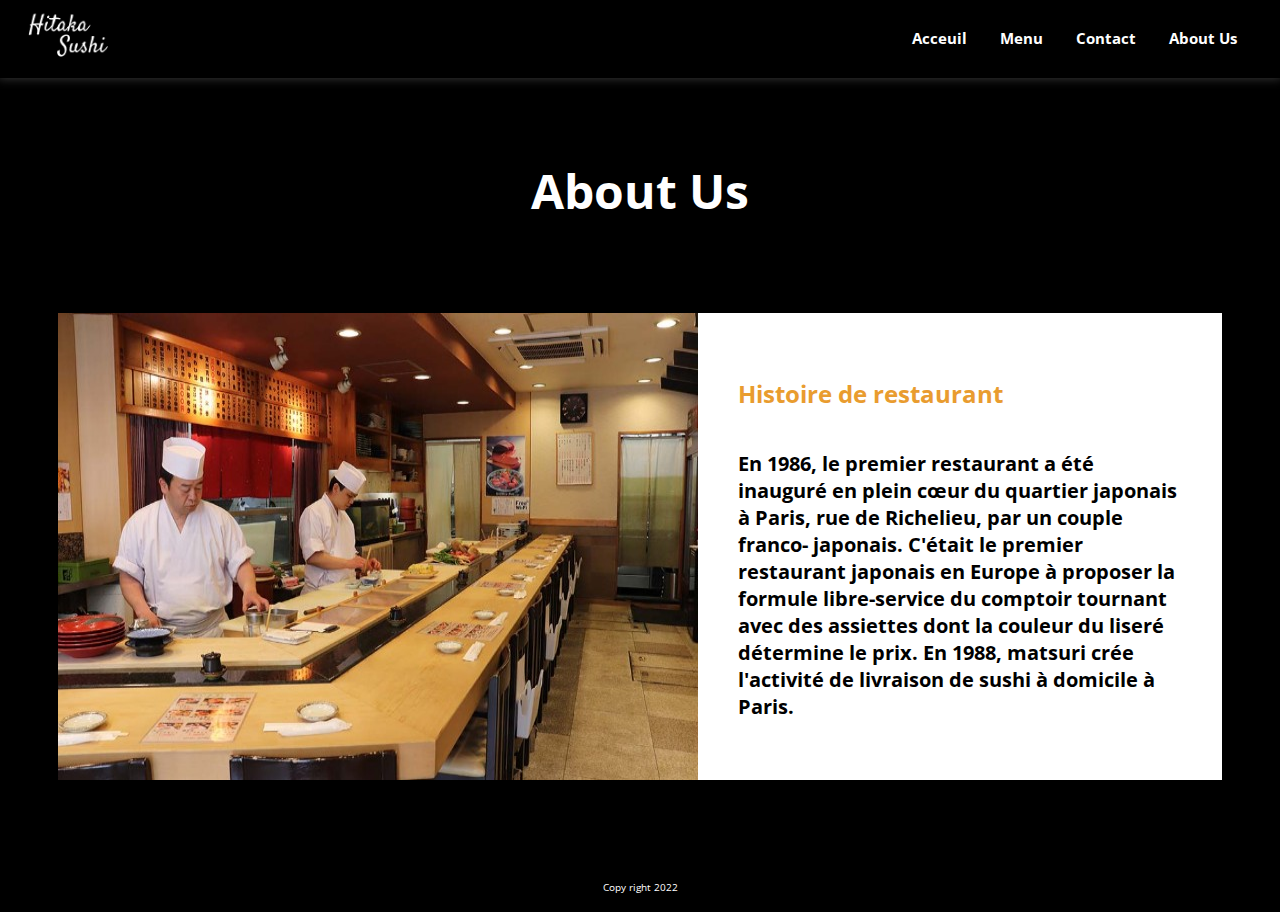
<file: AboutUs.html>
<!DOCTYPE html>
<html lang="en">
  <head>
    <meta charset="UTF-8" />
    <meta http-equiv="X-UA-Compatible" content="IE=edge" />
    <meta name="viewport" content="width=device-width, initial-scale=1.0" />
    <title>About Us | hitaka Sushi</title>
    <link rel="stylesheet" href="style.css" />
  </head>
  <body>
    <!-- DEBUT DE NAV_barre -->
    <section id="nav_barre">
      <nav>
        <div class="logo">
          <img src="images/Logo.png" />
        </div>
        <ul>
          <li><a href="index.html">Acceuil</a></li>
          <li><a href="Menu.html">Menu</a></li>
          <li><a href="Contact.html">Contact</a></li>
          <li><a href="#">About Us</a></li>
        </ul>
        <img id="Bm"src="images/Frame 5.png" alt="">
      </nav>
    </section>
    <!-- fin de nav_bare -->

    <!-- debut de About Us -->
    <section class="AboutUs">
        <h2>About Us</h2>
        <div class="class-about">
        <img src="images/sushiken_top_img.jpg" alt="">
        <div class="histoire">
            <h3>Histoire de restaurant</h3>
        <p>En 1986, le premier restaurant a été inauguré en plein cœur du quartier japonais à Paris, rue de Richelieu, par un couple franco- japonais.
            C'était le premier restaurant japonais en Europe à proposer la formule libre-service du comptoir tournant avec des assiettes dont la couleur du liseré détermine le prix. En 1988, matsuri crée l'activité de livraison de sushi à domicile à Paris.</p>
        </div>
    </div>
        </section>



    <!-- Fin de About Us -->







    <footer>
        <p>Copy right 2022</p>
      </footer>

    <!-- fin footer -->
  </body>
  <script src=""
</html>
</file>
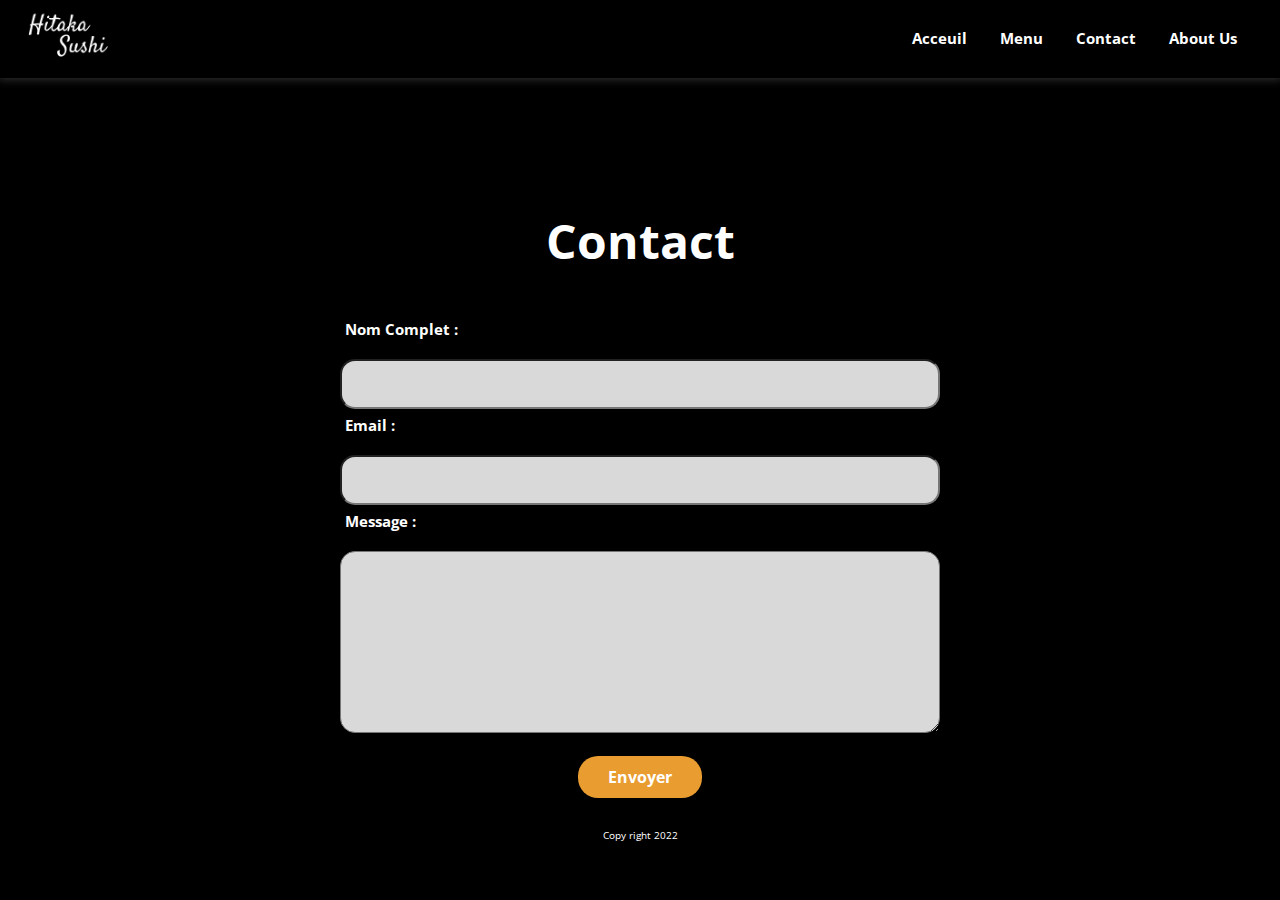
<file: Contact.html>
<!DOCTYPE html>
<html lang="en">
  <head>
    <meta charset="UTF-8" />
    <meta http-equiv="X-UA-Compatible" content="IE=edge" />
    <meta name="viewport" content="width=device-width, initial-scale=1.0" />
    <title>Contact | hitaka Sushi</title>
    <link rel="stylesheet" href="style.css" />
  </head>
  <body>
    <!-- DEBUT DE NAV_barre -->
    <section id="nav_barre">
      <nav>
        <div class="logo">
          <img src="images/Logo.png" />
        </div>
        <ul>
          <li><a href="index.html">Acceuil</a></li>
          <li><a href="Menu.html">Menu</a></li>
          <li><a href="#">Contact</a></li>
          <li><a href="AboutUs.html">About Us</a></li>
        </ul>
        <img id="Bm"src="images/Frame 5.png" alt="">
      </nav>
    </section>
    <!-- fin de nav_bare -->
    <!-- Debut de contact -->
    <section class="contact">
      <h2>Contact</h2>
      <div class="Nom-Complet">
        <label for="Nc">Nom Complet : </label><br />
        <input class="txt" type="text" id="Nc" />
      </div>
      <div class="email">
        <label for="email">Email : </label><br />
        <input class="txt" type="email" id="email" />
      </div>
      <div class="Message">
        <label for="Message">Message : </label><br />
        <textarea class="txt" name="" id="" cols="30" rows="10"></textarea>
      </div>
      <a href="#" class="btn--menu btn-contact">Envoyer</a>
    </section>

    <!-- Debut footer -->
    <footer>
      <p>Copy right 2022</p>
    </footer>

    <!-- fin footer -->
  </body>
</html>
</file>
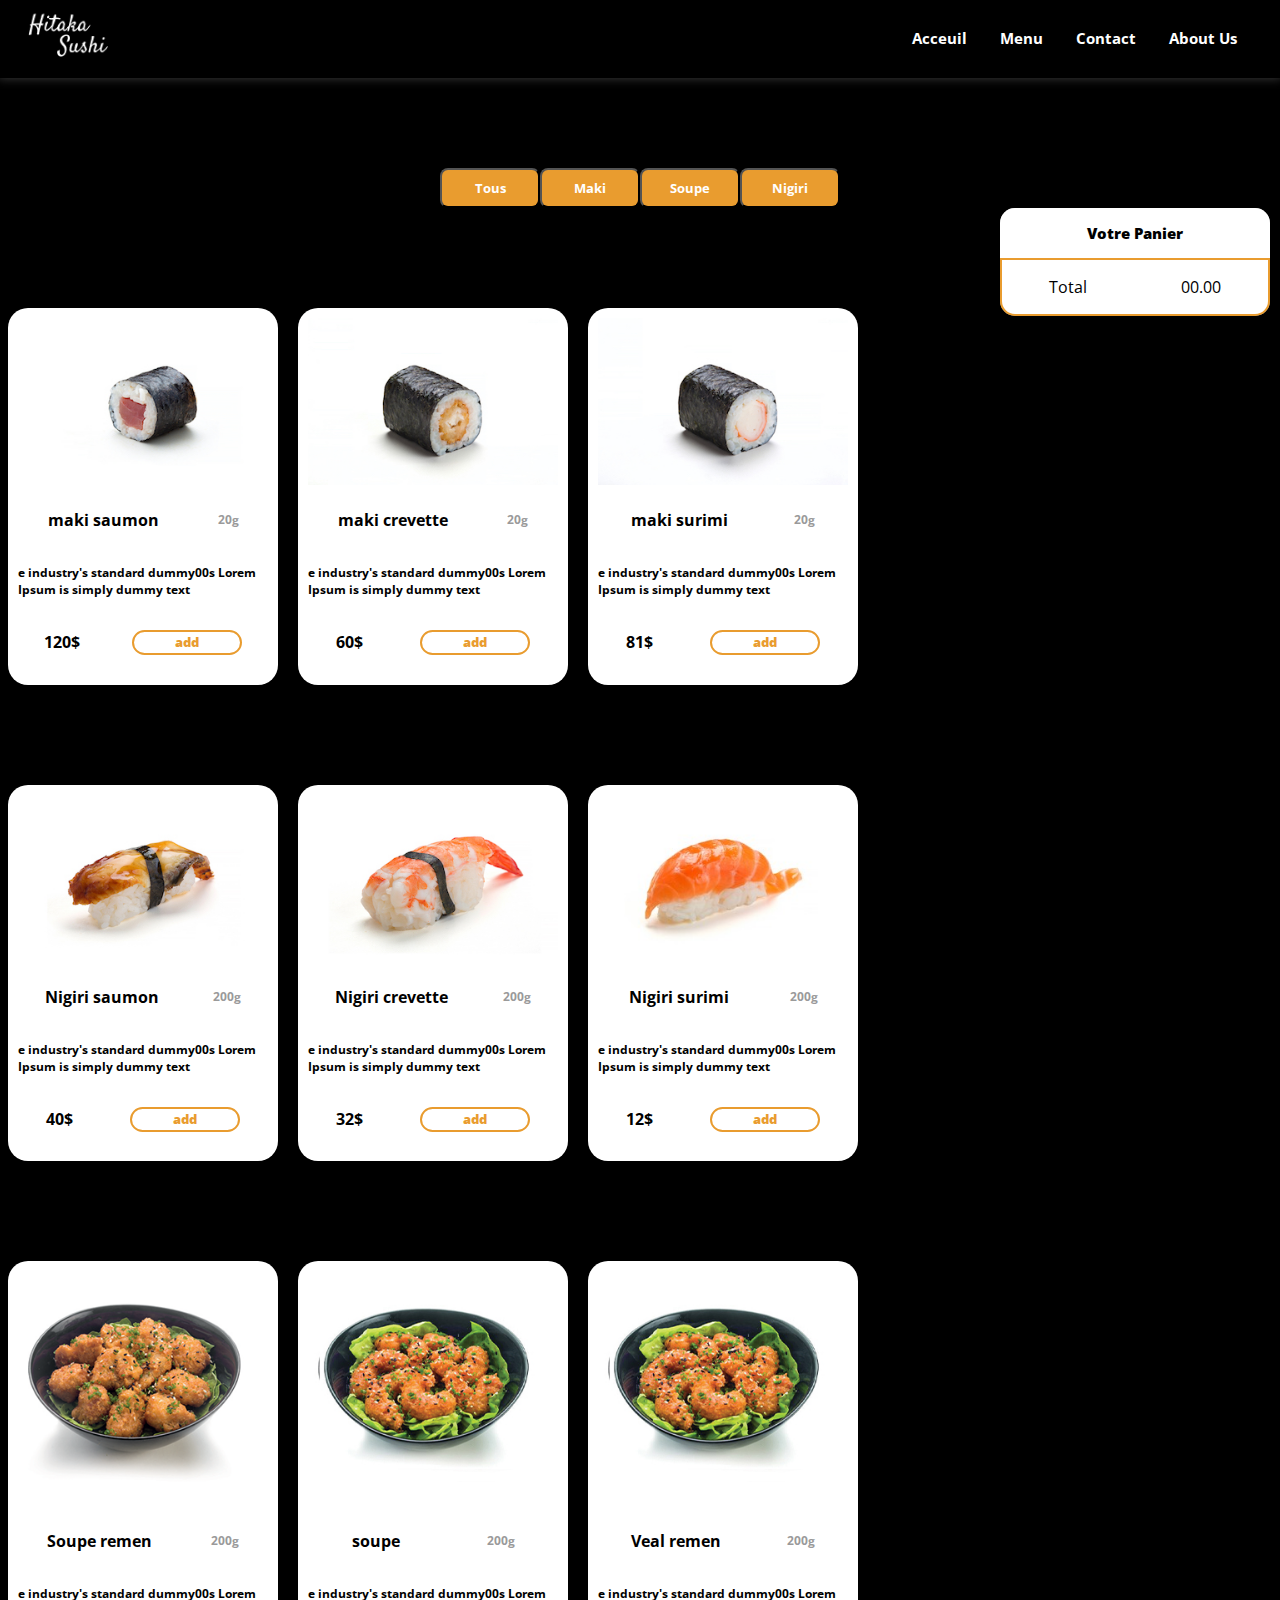
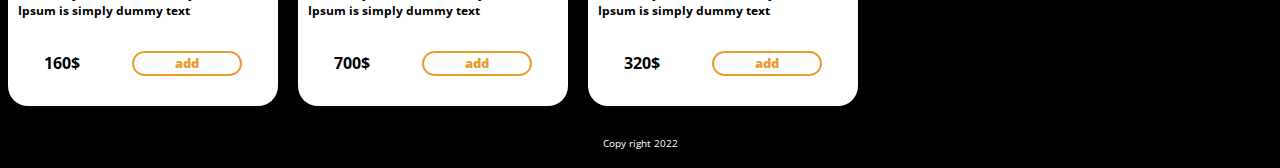
<file: Menu.html>
<!DOCTYPE html>
<html lang="en">
  <head>
    <meta charset="UTF-8" />
    <meta http-equiv="X-UA-Compatible" content="IE=edge" />
    <meta name="viewport" content="width=device-width, initial-scale=1.0" />
    <title>Menu | hitaka Sushi</title>
    <link rel="stylesheet" href="style.css" />
  </head>
  <body>
    <!-- DEBUT DE NAV_barre -->
    <section id="nav_barre">
      <nav>
        <div class="logo">
          <img src="images/Logo.png" />
        </div>
        <ul>
          <li><a href="index.html">Acceuil</a></li>
          <li><a href="#">Menu</a></li>
          <li><a href="Contact.html">Contact</a></li>
          <li><a href="AboutUs.html">About Us</a></li>
        </ul>
        <img id="Bm" src="images/Frame 5.png" alt="" />
      </nav>
    </section>
    <!-- fin de nav_bare -->
    <!-- debut de menu -->
    <section class="Menu">
      <div class="btn-categorie">
        <button id="IdTous" class="btn">Tous</button>
        <button id="IdMaki" class="btn">Maki</button>
        <button id="IdSoupe" class="btn">Soupe</button>
        <button id="IdNigiri" class="btn">Nigiri</button>
      </div>
      <div class="panier">
        <div class="titre-panier">
          <h2>Votre Panier</h2>
        </div>
        <div class="Produit">
        </div>
        <div class="Class-total">
          <p id="total">Total</p>
          <p id="TotalAchat">00.00</p>
        </div>
      </div>

      <div class="cartes Maki">
        <div class="carte maki">
          <div class="img-container">
            <img src="images/image__1607460587537488.jpg" alt="" />
          </div>
          <div class="titre">
            <h4 id="NomP1">maki saumon</h4>
            <p>20g</p>
          </div>
          <p>e industry's standard dummy00s Lorem Ipsum is simply dummy text</p>
          <div class="prix">
            <h4 id="PrixP1">120$</h4>
            <button class="btn-add" id="add">add</button>
          </div>
        </div>
        <div class="carte maki">
          <div class="img-container">
            <img src="images/maki2.jpg" alt="" />
          </div>
          <div class="titre">
            <h4>maki crevette</h4>
            <p>20g</p>
          </div>
          <p>e industry's standard dummy00s Lorem Ipsum is simply dummy text</p>
          <div class="prix">
            <h4>60$</h4>
            <button class="btn-add" id="add">add</button>
          </div>
        </div>

        <div class="carte maki">
          <div class="img-container">
            <img src="images/maki3.jpg" alt="" />
          </div>
          <div class="titre">
            <h4>maki surimi</h4>
            <p>20g</p>
          </div>
          <p>e industry's standard dummy00s Lorem Ipsum is simply dummy text</p>
          <div class="prix">
            <h4>81$</h4>
            <button class="btn-add" id="add">add</button>
          </div>
        </div>
        <!-- panier -->

        <!-- ---------- -->
      </div>
      <div class="cartes Nigiri">
        <div class="carte">
          <div class="img-container">
            <img src="images/Nigiri (1).jpg" alt="" />
          </div>
          <div class="titre">
            <h4>Nigiri saumon</h4>
            <p>200g</p>
          </div>
          <p>e industry's standard dummy00s Lorem Ipsum is simply dummy text</p>
          <div class="prix">
            <h4>40$</h4>
            <button class="btn-add" id="add">add</button>
          </div>
        </div>
        <div class="carte">
          <div class="img-container">
            <img src="images/Nigiri (2).jpg" alt="" />
          </div>
          <div class="titre">
            <h4>Nigiri crevette</h4>
            <p>200g</p>
          </div>
          <p>e industry's standard dummy00s Lorem Ipsum is simply dummy text</p>
          <div class="prix">
            <h4>32$</h4>
            <button class="btn-add" id="add">add</button>
          </div>
        </div>
        <div class="carte">
          <div class="img-container">
            <img src="images/Nigiri (3).jpg" alt="" />
          </div>
          <div class="titre">
            <h4>Nigiri surimi</h4>
            <p>200g</p>
          </div>
          <p>e industry's standard dummy00s Lorem Ipsum is simply dummy text</p>
          <div class="prix">
            <h4>12$</h4>
            <button class="btn-add" id="add">add</button>
          </div>
        </div>
      </div>
      <div class="cartes Soupe">
        <div class="carte">
          <div class="img-container">
            <img src="images/soupe (2).jpg" alt="" />
          </div>
          <div class="titre">
            <h4>Soupe remen</h4>
            <p>200g</p>
          </div>
          <p>e industry's standard dummy00s Lorem Ipsum is simply dummy text</p>
          <div class="prix">
            <h4>160$</h4>
            <button class="btn-add" id="add">add</button>
          </div>
        </div>
        <div class="carte">
          <div class="img-container">
            <img src="images/soupe (3).jpg" alt="" />
          </div>
          <div class="titre">
            <h4>soupe</h4>
            <p>200g</p>
          </div>
          <p>e industry's standard dummy00s Lorem Ipsum is simply dummy text</p>
          <div class="prix">
            <h4>700$</h4>
            <button class="btn-add" id="add">add</button>
          </div>
        </div>
        <div class="carte">
          <div class="img-container">
            <img src="images/soupe (3).jpg" alt="" />
          </div>
          <div class="titre">
            <h4>Veal remen</h4>
            <p>200g</p>
          </div>
          <p>e industry's standard dummy00s Lorem Ipsum is simply dummy text</p>
          <div class="prix">
            <h4>320$</h4>
            <button class="btn-add" id="add">add</button>
          </div>
        </div>
      </div>
    </section>

    <!-- fin de menu -->

    <!-- Debut footer -->
    <footer>
      <p>Copy right 2022</p>
    </footer>

    <!-- fin footer -->
  </body>
  <script src="script.js"></script>
</html>
</file>
<file: style.css>
@import url('https://fonts.googleapis.com/css2?family=Open+Sans:wght@300&display=swap');
body{
    background-color: black;
}

*{
    /* margin: 0; */
    padding: 0;
    box-sizing: border-box;
    font-family: 'Open Sans';
}
html{
    font-size: 62.5%;
    overflow-x: hidden;
    scroll-behavior: smooth;
    scroll-padding-top: 6rem;
    
}

#nav_barre{
    width: 100%;
    /* height:100vh; */

}
#Bm{
    display: none;
}
section nav{
    margin: -10PX;
    display: flex;
    justify-content: space-between;
    align-items:center ;
    position: static;
    right: 0;
    left: 0;
    background: black;
    box-shadow: 0 0 10px rgba(255, 255, 255, 0.25);
    z-index: 1000;
}
section nav .logo img {
    width: 80px;
    cursor: pointer;
    margin: 7px 30px;
}
section nav ul {
    list-style: none;
    margin: 30px;
}
section nav ul li {
    display: inline-block;
    margin: 0 15px;
    
}
section nav ul li a {
    text-decoration: none;
    color: white;
    font-weight: bolder;
    font-size: 1.5rem;
}
.image img{
    width: 300PX;
    height: 300PX;
    margin-right: 12REM;
}
.home {
    color: white ;
    /* margin-top: -600px; */
    display: flex;
    min-height: 100vh;
    align-items: center;
    display: flex;
    
}
.home h3{
    font-size: 3rem;
    font-weight: bolder;
    width: 100%;
    
}
.home p {
    width: 80%;
    font-size: large;
}
.content{
   
    margin-left:10rem;
    width: fit-content;
    height: fit-content;
}
.N1{
    display: flex;
    align-items: center;
}
.N1 span{
    margin-left: 20px;
    font-size: 1.4rem;
    font-weight: bolder;
   

}
.N1 img{
    border-right: 1px solid white;
    padding-right: 20px;
}

.btn--menu {
    text-decoration: none;
    padding: 10px 30px;
    border: none;
    border-radius: 20px;
    background-color: #E99C2F;
    color: #fff;
    font-size: 1.6rem;
}
.categorie .img-categorie img{
    
    width: 623px ;
    height: 375px  ;
}

.categorie{
    display: flex;
    align-items: center;
    margin-top: -26px;
}
 .C2{
    flex-direction: row-reverse;
 }
.content-categorie{
    color: white;
    margin-left: 60PX;
    width: 600px;
    height: 400px;
}
.content-categorie h3 {
font-size: 40px;
font-weight: bolder;
}

.content-categorie p {
    font-size: 20px;
    color: #B9A6A6;
}
.c1 {
    display: flex;
    flex-direction: row-reverse !important  ;
}
footer{
    display: flex;
    justify-content: center;
    color: white;
    margin-top: 20px;
}



/* media query */
@media (max-width:768px){
    #Bm{
        display: block;
        margin-right: 20px;
    }
    ul{
        display: none;
    }
    .home {
        display: flex;
        flex-direction: column;
        justify-content: center;
        align-items: center;
    }
    .N1 {
        margin-top: 100px;
        justify-content: center;
        
    }
    .home h3{
        padding-right: 90px;
        text-align: CENTER;
        font-size: 2rem;
        font-weight: bolder;
        justify-content: center;
    }
    .home a{
       text-align: center;
       margin-left:200PX ;
       margin-top: 20px;
}
    .home p {
        text-align: center;
    }
    .home img {
        margin-top: 30px;
        margin-left: 60px;
        margin-bottom: 50px;
        justify-content: center;
    }
    .categorie {
        flex-direction: column;
    }
    .row{
        display: flex;
        flex-direction: column;
    }
    .cartes{
        flex-direction: column;
        justify-content: center;
        align-self: center;
    }
    .class-about{
        flex-direction: column;
    }
   
}

/* ----------- */
/* style de Menu */
/* debut */
.btn-categorie{
    display: flex;
    justify-content: center;
    margin-top: 100px;
   
}
.btn{
    width: 100px;
    height: 40px;
    background-color: #E99C2F;
    color: white;
   font-weight: bolder;
   border-radius: 8px;
      
}
button:hover{
    background-color:white;
    color: #E99C2F;
}
.cartes{
    display: flex;
    flex-wrap: wrap;
    gap: 20Px;
}

.carte{
    margin-top: 100px;
    /* margin-right: 10px; */
    width: 270px;
    padding: 1rem;
    border-radius: 20px;
    background-color: rgb(255, 255, 255);
}
.carte img{
    width: 100%;
    object-fit: contain;
    
}
.titre{
    display: flex;
    justify-content: space-around; 
    align-items: center;
   
}
 h4 {
    font-size: 16PX;
    font-weight: bolder;
}
.titre p {
    font-size: 16PX;
    color: #9A9A9A;
    font-weight:bold ;
}

.carte p {
    font-size: 12px;
    font-weight: bold;
}

.prix {
    display: flex;
    justify-content: space-around;
    align-items: center;
}
.prix button {
    width: 110px;
    height: 25px;
    background: #FFFFFF;
    border: 2px solid #E99C2F;
    border-radius: 20px;
    font-weight: 1000;
    color: #E99C2F;
}

.panier{
    color: white;
    width: 270px;
    background-color: #9A9A9A;
    display:flex;
    flex-direction: column;
    border-radius: 15px;
    position: fixed;
    right: 10px;
   

    
}
.Produit{
     max-height: 300PX;
    overflow-y: scroll;
}
.titre-panier{
    height: 15%;
    
}
.panier h2 {
    display: flex;
    align-items: center;
    justify-content: center;
    background-color: white;
    color: black;
    height: 50px;
    margin: 0;
    border-radius: 15px 15px 0px 0px;
    font-size: 15px;
    font-weight: 900;
}

.Produit-acheter{
    display: flex;
    justify-content: space-around;
    height: 65%;
    margin: 12px;
   
}
.nom-produit{
    font-size: 15px;
}

.Class-total{
    display: flex;
    justify-content: space-around;
    height: 15%;
    border:2px solid #E99C2F;
    background-color: #fff;
    color: black;
    font-size: 16px;
    border-radius: 0px 0px 15px 15px;
}



/* media query */
@media (max-width: 768px){
    .panier{
        position: static;
        margin-left: 28%;
        /* display: flex;
    justify-content: center;
    align-items: center;
     */}   
    .cartes{
        align-items: center;
        justify-content: center;
        
    }
    .Menu{
        align-items: center;
        justify-content: center;
    }


}

/* fin de menu  */


/* Style de contact */
.contact{
    display: flex;
    flex-direction: column;
    justify-content: center;
    align-items: center;
    margin-top: 100px;
    font-weight: 700;
    color: #fff;
}
.contact h2 {
    font-size: 48px;    
}
input , textarea {
    width: 600px;
    background: #D9D9D9;
    border-radius: 15px;
}
input {
    height: 50px;
}
label{
    display: block;
    font-weight: 700;
    font-size: 15px;
    margin: 6px 5px ;
}
.btn-contact{
    margin-top: 20px;
}
/* fin do contact */

.AboutUs{
    display: flex;
    flex-direction: column;
    justify-content: center;
    align-items: center;
    margin-top: 50px;
    font-weight: 700;
    color: #fff;
    margin-bottom: 40px;
}

.class-about{
    display: flex;
    margin: 50px;
}
.AboutUs h2 {
    font-size: 48px;    
}
.histoire{
   background-color: #fff;
   color: black;
   padding: 40px;
}
.histoire h3 {
    color: #E99C2F;
    font-size: 24px;
    margin-bottom: 40px;

}
.AboutUs p{
    font-size: 20px;
}






/* .maki{
    display: none ;
}
.Nigiri{
    display: none;
} */
</file>
